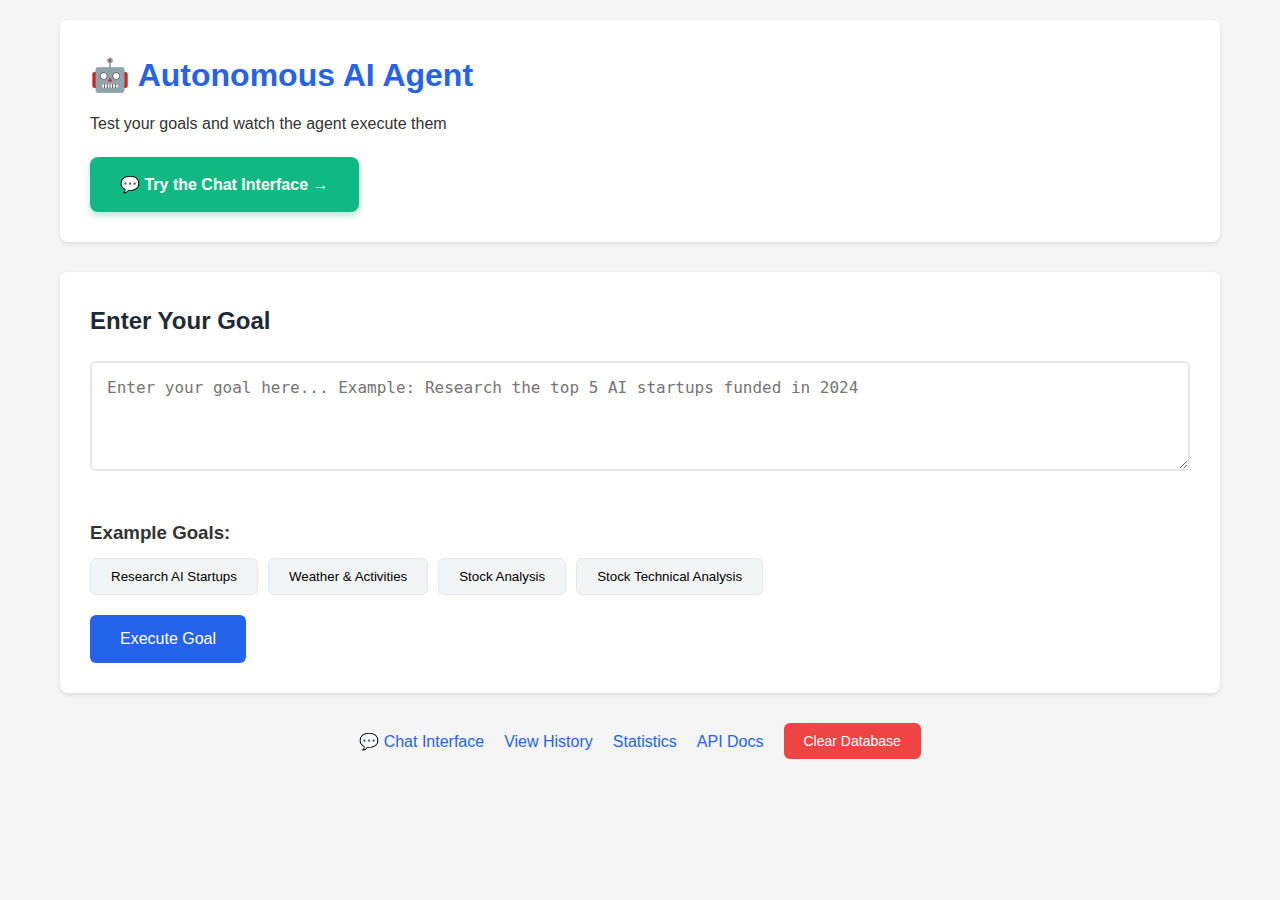
<file: static/index.html>
<!DOCTYPE html>
<html lang="en">
<head>
    <meta charset="UTF-8">
    <meta name="viewport" content="width=device-width, initial-scale=1.0">
    <title>Autonomous AI Agent - Test Interface</title>
    <link rel="stylesheet" href="/static/style.css">
</head>
<body>
    <div class="container">
        <header>
            <h1>🤖 Autonomous AI Agent</h1>
            <p>Test your goals and watch the agent execute them</p>
            <div style="margin-top: 20px;">
                <a href="/static/chat.html" class="chat-link-btn" style="display: inline-block; padding: 15px 30px; background: #10b981; color: white; text-decoration: none; border-radius: 8px; font-weight: 600; font-size: 16px; transition: background 0.2s; box-shadow: 0 4px 6px rgba(16, 185, 129, 0.3);" onmouseover="this.style.background='#059669'" onmouseout="this.style.background='#10b981'">
                    💬 Try the Chat Interface →
                </a>
            </div>
        </header>

        <main>
            <section class="goal-input">
                <h2>Enter Your Goal</h2>
                <form id="goalForm">
                    <textarea 
                        id="goalInput" 
                        placeholder="Enter your goal here... Example: Research the top 5 AI startups funded in 2024"
                        rows="4"
                        required
                    ></textarea>
                    
                    <div class="examples">
                        <h3>Example Goals:</h3>
                        <div class="example-buttons">
                            <button type="button" class="example-btn" data-goal="Research the top 5 AI startups funded in 2024, compare their funding amounts, and create a summary">
                                Research AI Startups
                            </button>
                            <button type="button" class="example-btn" data-goal="Find the weather in Tokyo tomorrow, convert the temperature to Fahrenheit, and suggest 3 outdoor activities">
                                Weather & Activities
                            </button>
                            <button type="button" class="example-btn" data-goal="Calculate the compound annual growth rate of Apple stock over the last 5 years and compare it with Microsoft">
                                Stock Analysis
                            </button>
                            <button type="button" class="example-btn" data-goal="Analyze TSLA stock with technical indicators and predict trend">
                                Stock Technical Analysis
                            </button>
                        </div>
                    </div>

                    <button type="submit" class="submit-btn">Execute Goal</button>
                </form>
            </section>

            <section class="result" id="resultSection" style="display: none;">
                <h2>Execution Created</h2>
                <p>Execution ID: <strong id="executionId"></strong></p>
                <a href="#" id="viewLink" class="view-link">View Execution →</a>
            </section>
        </main>

        <nav class="nav-links">
            <a href="/static/chat.html">💬 Chat Interface</a>
            <a href="/static/history.html">View History</a>
            <a href="/static/stats.html">Statistics</a>
            <a href="/api/v1/docs">API Docs</a>
            <button id="clearDbBtn" class="clear-db-btn" onclick="clearDatabase()">Clear Database</button>
        </nav>
    </div>

    <script src="/static/app.js"></script>
    <script>
        // Handle form submission
        document.getElementById('goalForm').addEventListener('submit', async (e) => {
            e.preventDefault();
            const goal = document.getElementById('goalInput').value;
            
            try {
                const response = await fetch('/api/v1/goals', {
                    method: 'POST',
                    headers: {
                        'Content-Type': 'application/json',
                    },
                    body: JSON.stringify({ goal }),
                });

                if (!response.ok) {
                    throw new Error('Failed to create execution');
                }

                const data = await response.json();
                document.getElementById('executionId').textContent = data.execution_id;
                document.getElementById('viewLink').href = `/static/execution.html?id=${data.execution_id}`;
                document.getElementById('resultSection').style.display = 'block';
            } catch (error) {
                alert('Error: ' + error.message);
            }
        });

        // Handle example buttons
        document.querySelectorAll('.example-btn').forEach(btn => {
            btn.addEventListener('click', () => {
                document.getElementById('goalInput').value = btn.dataset.goal;
            });
        });

        // Clear database function
        async function clearDatabase() {
            if (!confirm('Are you sure you want to clear ALL database data? This cannot be undone!')) {
                return;
            }
            
            try {
                const response = await fetch('/api/v1/health/database/clear', {
                    method: 'DELETE',
                });

                if (!response.ok) {
                    throw new Error('Failed to clear database');
                }

                const data = await response.json();
                alert(`Database cleared successfully!\nDeleted: ${JSON.stringify(data.deleted, null, 2)}`);
            } catch (error) {
                alert('Error: ' + error.message);
            }
        }
    </script>
</body>
</html>
</file>
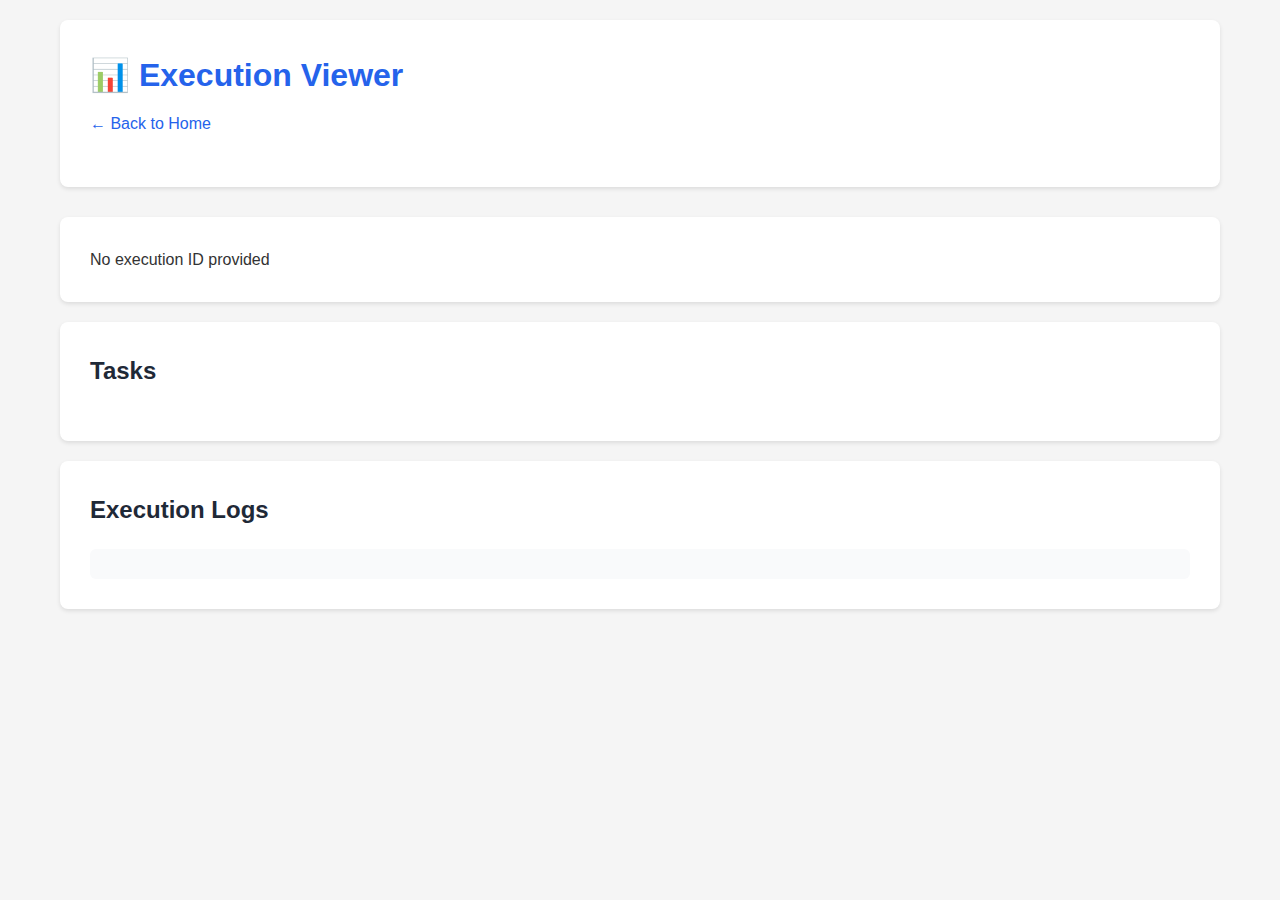
<file: static/execution.html>
<!DOCTYPE html>
<html lang="en">
<head>
    <meta charset="UTF-8">
    <meta name="viewport" content="width=device-width, initial-scale=1.0">
    <title>Execution Viewer - Autonomous AI Agent</title>
    <link rel="stylesheet" href="/static/style.css">
</head>
<body>
    <div class="container">
        <header>
            <h1>📊 Execution Viewer</h1>
            <a href="/static/index.html" class="back-link">← Back to Home</a>
        </header>

        <main>
            <section class="execution-info" id="executionInfo">
                <h2>Loading...</h2>
            </section>

            <section class="plan-section" id="planSection" style="display: none;">
                <h2>Execution Plan</h2>
                <div id="planContent"></div>
            </section>

            <section class="tasks-section">
                <h2>Tasks</h2>
                <div id="tasksList"></div>
            </section>

            <section class="logs-section">
                <h2>Execution Logs</h2>
                <div id="logsContent" class="logs"></div>
            </section>

            <section class="results-section" id="resultsSection" style="display: none;">
                <h2>Final Results</h2>
                <pre id="resultsContent"></pre>
            </section>
        </main>
    </div>

    <script src="/static/app.js"></script>
    <script>
        // Get execution ID from URL
        const urlParams = new URLSearchParams(window.location.search);
        const executionId = urlParams.get('id');

        if (!executionId) {
            document.getElementById('executionInfo').innerHTML = '<p>No execution ID provided</p>';
        } else {
            // Load execution details
            loadExecutionDetails(executionId);
            
            // Connect WebSocket for real-time updates
            connectWebSocket(executionId);
        }

        async function loadExecutionDetails(id) {
            try {
                const response = await fetch(`/api/v1/goals/${id}/details`);
                if (!response.ok) throw new Error('Failed to load execution');
                
                const data = await response.json();
                displayExecutionInfo(data);
            } catch (error) {
                document.getElementById('executionInfo').innerHTML = `<p>Error: ${error.message}</p>`;
            }
        }

        function displayExecutionInfo(data) {
            const exec = data.execution;
            document.getElementById('executionInfo').innerHTML = `
                <h2>${exec.goal}</h2>
                <p><strong>Status:</strong> <span class="status status-${exec.status}">${exec.status}</span></p>
                <p><strong>Created:</strong> ${new Date(exec.created_at).toLocaleString()}</p>
                ${exec.completed_at ? `<p><strong>Completed:</strong> ${new Date(exec.completed_at).toLocaleString()}</p>` : ''}
                <p><strong>Cost:</strong> $${exec.cost.toFixed(4)}</p>
                <p><strong>Tokens:</strong> ${exec.tokens_used.toLocaleString()}</p>
            `;

            // Display tasks
            const tasksList = document.getElementById('tasksList');
            tasksList.innerHTML = data.tasks.map(task => `
                <div class="task-card status-${task.status}">
                    <h3>${task.name}</h3>
                    <p><strong>Tool:</strong> ${task.tool_name}</p>
                    <p><strong>Status:</strong> <span class="status status-${task.status}">${task.status}</span></p>
                    ${task.error_message ? `<p class="error">${task.error_message}</p>` : ''}
                    ${task.result ? `<details><summary>Result</summary><pre>${JSON.stringify(task.result, null, 2)}</pre></details>` : ''}
                </div>
            `).join('');

            // Display plan if available
            if (data.plan) {
                document.getElementById('planSection').style.display = 'block';
                document.getElementById('planContent').innerHTML = `
                    <p><strong>Total Tasks:</strong> ${data.plan.total_tasks}</p>
                    <p><strong>Estimated Cost:</strong> $${data.plan.estimated_cost.toFixed(4)}</p>
                    <p><strong>Estimated Time:</strong> ${data.plan.estimated_time}s</p>
                `;
            }

            // Display results if completed
            if (exec.status === 'completed' && data.execution.final_result) {
                document.getElementById('resultsSection').style.display = 'block';
                document.getElementById('resultsContent').textContent = 
                    JSON.stringify(data.execution.final_result, null, 2);
            }
        }

        function connectWebSocket(id) {
            const protocol = window.location.protocol === 'https:' ? 'wss:' : 'ws:';
            const ws = new WebSocket(`${protocol}//${window.location.host}/api/v1/goals/${id}/stream`);

            ws.onmessage = (event) => {
                const data = JSON.parse(event.data);
                addLog(data);
                
                // Update UI based on event type
                if (data.type === 'execution_completed' || data.type === 'execution_failed') {
                    // Reload execution details
                    loadExecutionDetails(id);
                }
            };

            ws.onerror = (error) => {
                console.error('WebSocket error:', error);
                addLog({ type: 'error', message: 'WebSocket connection error' });
            };

            ws.onclose = () => {
                addLog({ type: 'info', message: 'WebSocket connection closed' });
            };
        }

        function addLog(event) {
            const logsContent = document.getElementById('logsContent');
            const logEntry = document.createElement('div');
            logEntry.className = `log-entry log-${event.type}`;
            
            // Special handling for model_response events
            let messageHtml = event.message || event.error || '';
            if (event.type === 'model_response' && event.data) {
                messageHtml = `
                    <div class="model-response">
                        <strong>Model:</strong> ${event.data.model || 'unknown'}<br>
                        <strong>Tokens:</strong> ${event.data.tokens_used || 0}<br>
                        <strong>Cost:</strong> $${(event.data.cost || 0).toFixed(6)}<br>
                        ${event.data.content_preview ? `<details><summary>Response Preview</summary><pre>${event.data.content_preview}</pre></details>` : ''}
                    </div>
                `;
            } else if (event.data && event.data.result) {
                // Show result data if available
                messageHtml += `<br><details><summary>Result</summary><pre>${JSON.stringify(event.data.result, null, 2)}</pre></details>`;
            }
            
            logEntry.innerHTML = `
                <span class="log-time">${new Date(event.timestamp || new Date()).toLocaleTimeString()}</span>
                <span class="log-type">${event.type}</span>
                <span class="log-message">${messageHtml}</span>
            `;
            logsContent.appendChild(logEntry);
            logsContent.scrollTop = logsContent.scrollHeight;
        }
    </script>
</body>
</html>
</file>
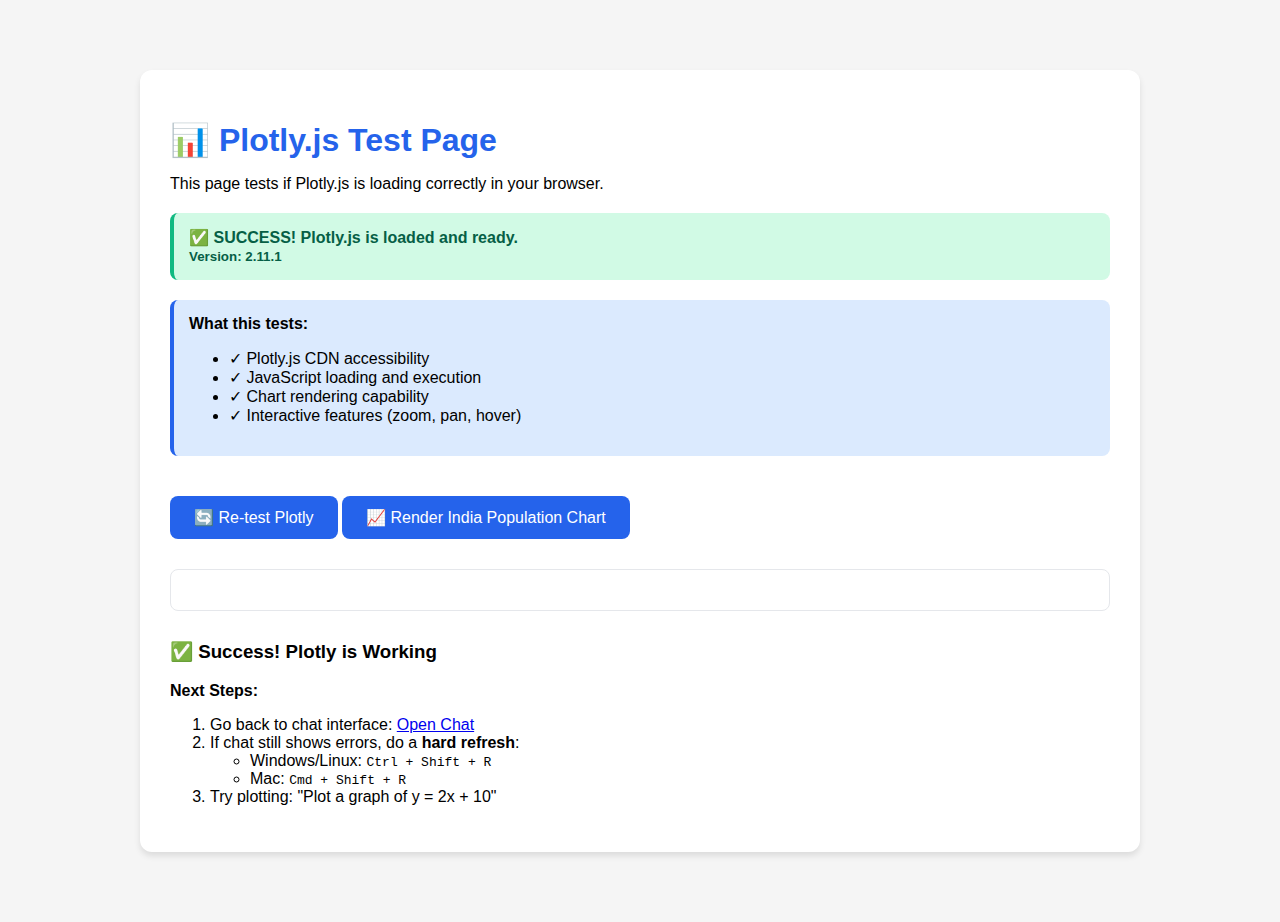
<file: static/test_plotly.html>
<!DOCTYPE html>
<html lang="en">
<head>
    <meta charset="UTF-8">
    <meta name="viewport" content="width=device-width, initial-scale=1.0">
    <title>Plotly Test - Verify Loading</title>
    <style>
        body {
            font-family: -apple-system, BlinkMacSystemFont, 'Segoe UI', Roboto, sans-serif;
            max-width: 1000px;
            margin: 50px auto;
            padding: 20px;
            background: #f5f5f5;
        }
        .container {
            background: white;
            padding: 30px;
            border-radius: 12px;
            box-shadow: 0 4px 6px rgba(0,0,0,0.1);
        }
        h1 {
            color: #2563eb;
            margin-bottom: 10px;
        }
        .status {
            padding: 15px;
            border-radius: 8px;
            margin: 20px 0;
            font-weight: 600;
        }
        .status.success {
            background: #d1fae5;
            color: #065f46;
            border-left: 4px solid #10b981;
        }
        .status.error {
            background: #fee2e2;
            color: #991b1b;
            border-left: 4px solid #ef4444;
        }
        #chart {
            margin-top: 30px;
            border: 1px solid #e5e7eb;
            border-radius: 8px;
            padding: 20px;
            background: white;
        }
        button {
            background: #2563eb;
            color: white;
            border: none;
            padding: 12px 24px;
            border-radius: 8px;
            font-size: 16px;
            cursor: pointer;
            margin-top: 20px;
        }
        button:hover {
            background: #1d4ed8;
        }
        pre {
            background: #f3f4f6;
            padding: 15px;
            border-radius: 6px;
            overflow-x: auto;
        }
        .info {
            background: #dbeafe;
            padding: 15px;
            border-radius: 8px;
            margin: 20px 0;
            border-left: 4px solid #2563eb;
        }
    </style>
</head>
<body>
    <div class="container">
        <h1>📊 Plotly.js Test Page</h1>
        <p>This page tests if Plotly.js is loading correctly in your browser.</p>
        
        <div id="status" class="status">
            ⏳ Loading Plotly.js...
        </div>
        
        <div class="info">
            <strong>What this tests:</strong>
            <ul>
                <li>✓ Plotly.js CDN accessibility</li>
                <li>✓ JavaScript loading and execution</li>
                <li>✓ Chart rendering capability</li>
                <li>✓ Interactive features (zoom, pan, hover)</li>
            </ul>
        </div>
        
        <button onclick="testPlotly()" id="testBtn">🔄 Re-test Plotly</button>
        <button onclick="renderSampleChart()" id="chartBtn" style="display: none;">📈 Render India Population Chart</button>
        
        <div id="chart"></div>
        
        <div id="instructions" style="margin-top: 30px; display: none;">
            <h3>✅ Success! Plotly is Working</h3>
            <p><strong>Next Steps:</strong></p>
            <ol>
                <li>Go back to chat interface: <a href="/static/chat.html">Open Chat</a></li>
                <li>If chat still shows errors, do a <strong>hard refresh</strong>:
                    <ul>
                        <li>Windows/Linux: <code>Ctrl + Shift + R</code></li>
                        <li>Mac: <code>Cmd + Shift + R</code></li>
                    </ul>
                </li>
                <li>Try plotting: "Plot a graph of y = 2x + 10"</li>
            </ol>
        </div>
        
        <div id="errorHelp" style="margin-top: 30px; display: none;">
            <h3>❌ Plotly Failed to Load</h3>
            <p><strong>Troubleshooting Steps:</strong></p>
            <ol>
                <li><strong>Clear Browser Cache:</strong>
                    <ul>
                        <li>Chrome/Edge: <code>Ctrl + Shift + Delete</code></li>
                        <li>Firefox: <code>Ctrl + Shift + Delete</code></li>
                        <li>Safari: Preferences → Privacy → Manage Website Data</li>
                    </ul>
                </li>
                <li><strong>Check Internet Connection:</strong> CDN requires internet access</li>
                <li><strong>Disable Extensions:</strong> Ad blockers might block CDN</li>
                <li><strong>Try Different Browser:</strong> Test in Chrome, Firefox, or Edge</li>
                <li><strong>Check Console:</strong> Press F12 and look for errors</li>
            </ol>
        </div>
    </div>
    
    <!-- Load Plotly.js -->
    <script src="https://cdn.plot.ly/plotly-2.27.0.min.js" charset="utf-8"></script>
    
    <script>
        // Test Plotly loading
        function testPlotly() {
            const statusDiv = document.getElementById('status');
            const chartBtn = document.getElementById('chartBtn');
            const instructions = document.getElementById('instructions');
            const errorHelp = document.getElementById('errorHelp');
            
            if (typeof Plotly !== 'undefined') {
                statusDiv.className = 'status success';
                statusDiv.innerHTML = '✅ <strong>SUCCESS!</strong> Plotly.js is loaded and ready.<br>' +
                                    '<small>Version: ' + Plotly.version + '</small>';
                chartBtn.style.display = 'inline-block';
                instructions.style.display = 'block';
                errorHelp.style.display = 'none';
                
                // Auto-render sample chart
                setTimeout(renderSampleChart, 500);
            } else {
                statusDiv.className = 'status error';
                statusDiv.innerHTML = '❌ <strong>ERROR!</strong> Plotly.js failed to load.<br>' +
                                    '<small>The CDN might be blocked or unavailable.</small>';
                chartBtn.style.display = 'none';
                instructions.style.display = 'none';
                errorHelp.style.display = 'block';
            }
        }
        
        // Render sample India population chart
        function renderSampleChart() {
            if (typeof Plotly === 'undefined') {
                alert('❌ Plotly is not loaded!');
                return;
            }
            
            // India population data (1955-2025 in 10-year intervals)
            const years = [1955, 1965, 1975, 1985, 1995, 2005, 2015, 2025];
            const population = [
                387700887,
                490140146,
                611309535,
                772647793,
                960301044,
                1154676322,
                1328024498,
                1463865525
            ];
            
            const trace = {
                x: years,
                y: population,
                mode: 'lines+markers',
                name: 'Population',
                line: {
                    color: '#2563eb',
                    width: 3
                },
                marker: {
                    size: 8,
                    color: '#2563eb'
                }
            };
            
            const layout = {
                title: {
                    text: 'Population of India (1955-2025)',
                    font: { size: 20 }
                },
                xaxis: {
                    title: 'Year',
                    showgrid: true
                },
                yaxis: {
                    title: 'Population',
                    showgrid: true
                },
                hovermode: 'closest',
                plot_bgcolor: '#f9fafb',
                paper_bgcolor: 'white'
            };
            
            const config = {
                responsive: true,
                displayModeBar: true,
                displaylogo: false
            };
            
            try {
                Plotly.newPlot('chart', [trace], layout, config);
                document.getElementById('chart').style.display = 'block';
            } catch (e) {
                alert('❌ Failed to render chart: ' + e.message);
                console.error(e);
            }
        }
        
        // Auto-test when page loads
        window.addEventListener('load', () => {
            setTimeout(testPlotly, 500);
        });
    </script>
</body>
</html>
</file>
<file: static/style.css>
* {
    margin: 0;
    padding: 0;
    box-sizing: border-box;
}

body {
    font-family: -apple-system, BlinkMacSystemFont, 'Segoe UI', Roboto, Oxygen, Ubuntu, Cantarell, sans-serif;
    line-height: 1.6;
    color: #333;
    background: #f5f5f5;
}

.container {
    max-width: 1200px;
    margin: 0 auto;
    padding: 20px;
}

header {
    background: white;
    padding: 30px;
    border-radius: 8px;
    margin-bottom: 30px;
    box-shadow: 0 2px 4px rgba(0,0,0,0.1);
}

header h1 {
    color: #2563eb;
    margin-bottom: 10px;
}

section {
    background: white;
    padding: 30px;
    border-radius: 8px;
    margin-bottom: 20px;
    box-shadow: 0 2px 4px rgba(0,0,0,0.1);
}

h2 {
    margin-bottom: 20px;
    color: #1f2937;
}

.goal-input textarea {
    width: 100%;
    padding: 15px;
    border: 2px solid #e5e7eb;
    border-radius: 6px;
    font-size: 16px;
    resize: vertical;
    margin-bottom: 20px;
}

.goal-input textarea:focus {
    outline: none;
    border-color: #2563eb;
}

.examples {
    margin: 20px 0;
}

.example-buttons {
    display: flex;
    flex-wrap: wrap;
    gap: 10px;
    margin-top: 10px;
}

.example-btn {
    padding: 10px 20px;
    background: #f3f4f6;
    border: 1px solid #e5e7eb;
    border-radius: 6px;
    cursor: pointer;
    transition: all 0.2s;
}

.example-btn:hover {
    background: #e5e7eb;
    border-color: #2563eb;
}

.submit-btn {
    padding: 15px 30px;
    background: #2563eb;
    color: white;
    border: none;
    border-radius: 6px;
    font-size: 16px;
    cursor: pointer;
    transition: background 0.2s;
}

.submit-btn:hover {
    background: #1d4ed8;
}

.result {
    background: #d1fae5;
    border: 2px solid #10b981;
}

.view-link {
    display: inline-block;
    margin-top: 10px;
    color: #2563eb;
    text-decoration: none;
    font-weight: 600;
}

.view-link:hover {
    text-decoration: underline;
}

.back-link {
    display: inline-block;
    margin-bottom: 20px;
    color: #2563eb;
    text-decoration: none;
}

.back-link:hover {
    text-decoration: underline;
}

.status {
    display: inline-block;
    padding: 4px 12px;
    border-radius: 12px;
    font-size: 12px;
    font-weight: 600;
    text-transform: uppercase;
}

.status-pending {
    background: #fef3c7;
    color: #92400e;
}

.status-running {
    background: #dbeafe;
    color: #1e40af;
}

.status-completed {
    background: #d1fae5;
    color: #065f46;
}

.status-failed {
    background: #fee2e2;
    color: #991b1b;
}

.task-card {
    padding: 20px;
    border: 2px solid #e5e7eb;
    border-radius: 6px;
    margin-bottom: 15px;
}

.task-card.status-completed {
    border-color: #10b981;
}

.task-card.status-failed {
    border-color: #ef4444;
}

.task-card h3 {
    margin-bottom: 10px;
}

.error {
    color: #ef4444;
    margin-top: 10px;
}

.logs {
    max-height: 400px;
    overflow-y: auto;
    background: #f9fafb;
    padding: 15px;
    border-radius: 6px;
    font-family: monospace;
    font-size: 14px;
}

.log-entry {
    padding: 8px;
    margin-bottom: 5px;
    border-left: 3px solid #e5e7eb;
    padding-left: 12px;
}

.log-entry.log-task_started {
    border-left-color: #3b82f6;
}

.log-entry.log-task_completed {
    border-left-color: #10b981;
}

.log-entry.log-task_failed {
    border-left-color: #ef4444;
}

.log-entry.log-model_response {
    border-left-color: #8b5cf6;
    background: #faf5ff;
}

.model-response {
    margin-top: 8px;
    padding: 10px;
    background: white;
    border-radius: 4px;
    border: 1px solid #e5e7eb;
}

.model-response details {
    margin-top: 8px;
}

.model-response pre {
    margin-top: 8px;
    padding: 8px;
    background: #f3f4f6;
    border-radius: 4px;
    overflow-x: auto;
    font-size: 12px;
}

.log-time {
    color: #6b7280;
    margin-right: 10px;
}

.log-type {
    font-weight: 600;
    margin-right: 10px;
}

.log-message {
    color: #1f2937;
}

.history-item {
    padding: 20px;
    border: 2px solid #e5e7eb;
    border-radius: 6px;
    margin-bottom: 15px;
}

.history-meta {
    display: flex;
    gap: 15px;
    margin: 10px 0;
    flex-wrap: wrap;
}

.stat-grid {
    display: grid;
    grid-template-columns: repeat(auto-fit, minmax(200px, 1fr));
    gap: 20px;
}

.stat-card {
    padding: 20px;
    background: #f9fafb;
    border-radius: 6px;
    text-align: center;
}

.stat-value {
    font-size: 32px;
    font-weight: 700;
    color: #2563eb;
    margin-top: 10px;
}

.stats-table {
    width: 100%;
    border-collapse: collapse;
}

.stats-table th,
.stats-table td {
    padding: 12px;
    text-align: left;
    border-bottom: 1px solid #e5e7eb;
}

.stats-table th {
    background: #f9fafb;
    font-weight: 600;
}

.filter-controls {
    display: flex;
    gap: 10px;
    flex-wrap: wrap;
}

.filter-controls input,
.filter-controls select {
    padding: 10px;
    border: 2px solid #e5e7eb;
    border-radius: 6px;
}

.filter-controls button {
    padding: 10px 20px;
    background: #2563eb;
    color: white;
    border: none;
    border-radius: 6px;
    cursor: pointer;
}

.nav-links {
    display: flex;
    gap: 20px;
    margin-top: 30px;
    justify-content: center;
}

.nav-links {
    display: flex;
    gap: 20px;
    align-items: center;
}

.nav-links a {
    color: #2563eb;
    text-decoration: none;
    font-weight: 500;
}

.clear-db-btn {
    padding: 10px 20px;
    background: #ef4444;
    color: white;
    border: none;
    border-radius: 6px;
    cursor: pointer;
    font-size: 14px;
    transition: background 0.2s;
}

.clear-db-btn:hover {
    background: #dc2626;
}

.nav-links a:hover {
    text-decoration: underline;
}

pre {
    background: #f9fafb;
    padding: 15px;
    border-radius: 6px;
    overflow-x: auto;
    font-size: 14px;
}

details {
    margin-top: 10px;
}

summary {
    cursor: pointer;
    color: #2563eb;
    font-weight: 500;
}

summary:hover {
    text-decoration: underline;
}
</file>
